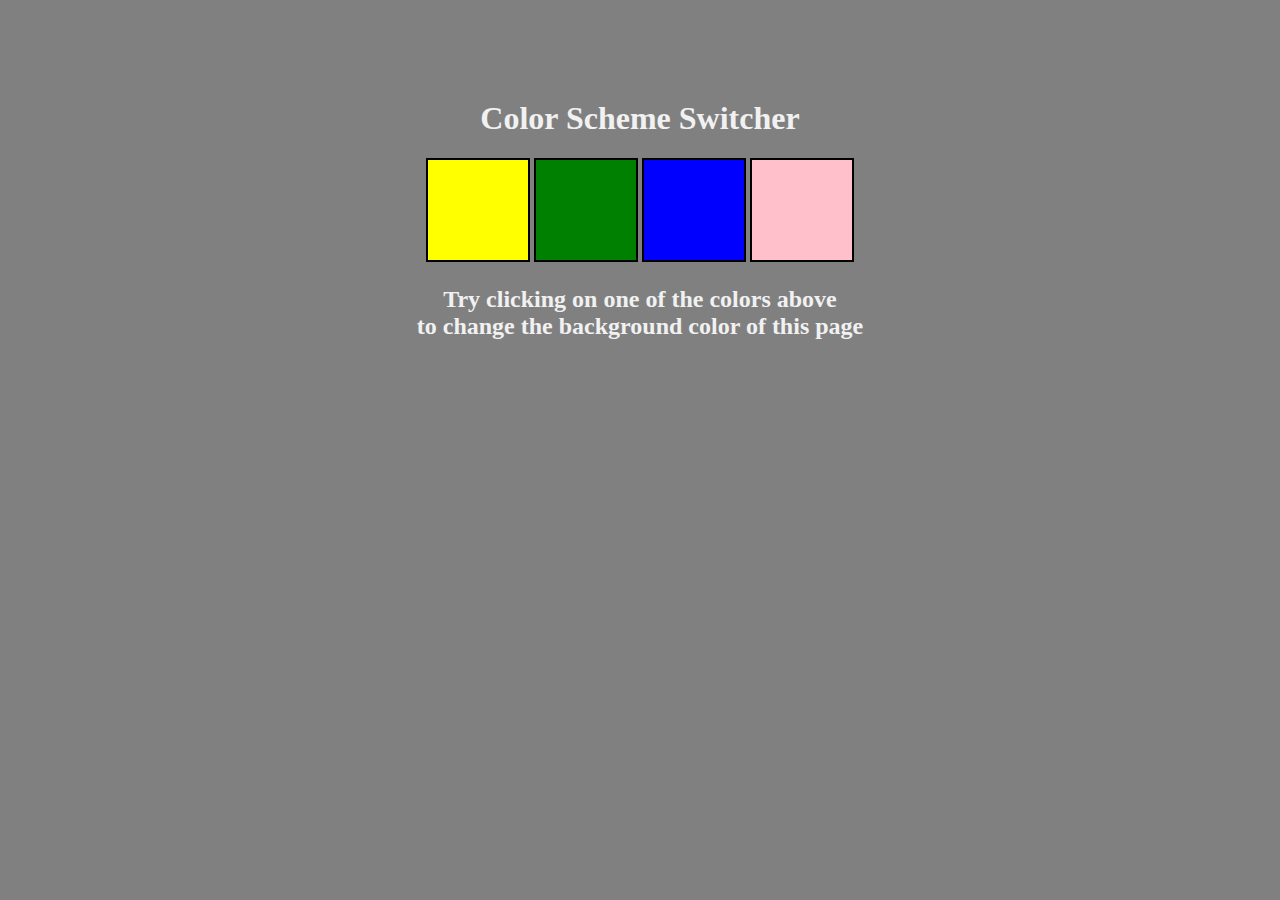
<file: 01_color_changer/index.html>
<!DOCTYPE html>
<html lang="en">
<head>
  <meta charset="UTF-8">
  <meta name="viewport" content="width=device-width, initial-scale=1.0">
  <title>Background Color Switcher</title>
  <link rel="stylesheet" href="style.css">
 
</head>
<body style="background-color: grey; color: #f1f1f1;">
  <div class="canvas">
    <h1>Color Scheme Switcher</h1>
    <span class="button" id="yellow"></span>
    <span class="button" id="green"></span>
    <span class="button" id="blue"></span>
    <span class="button" id="pink"></span>
    <h2>Try clicking on one of the colors above
      <span>to change the background color of this page</span>
    </h2>
  </div>
</body>
 <script src="index.js"></script>
</html>
</file>
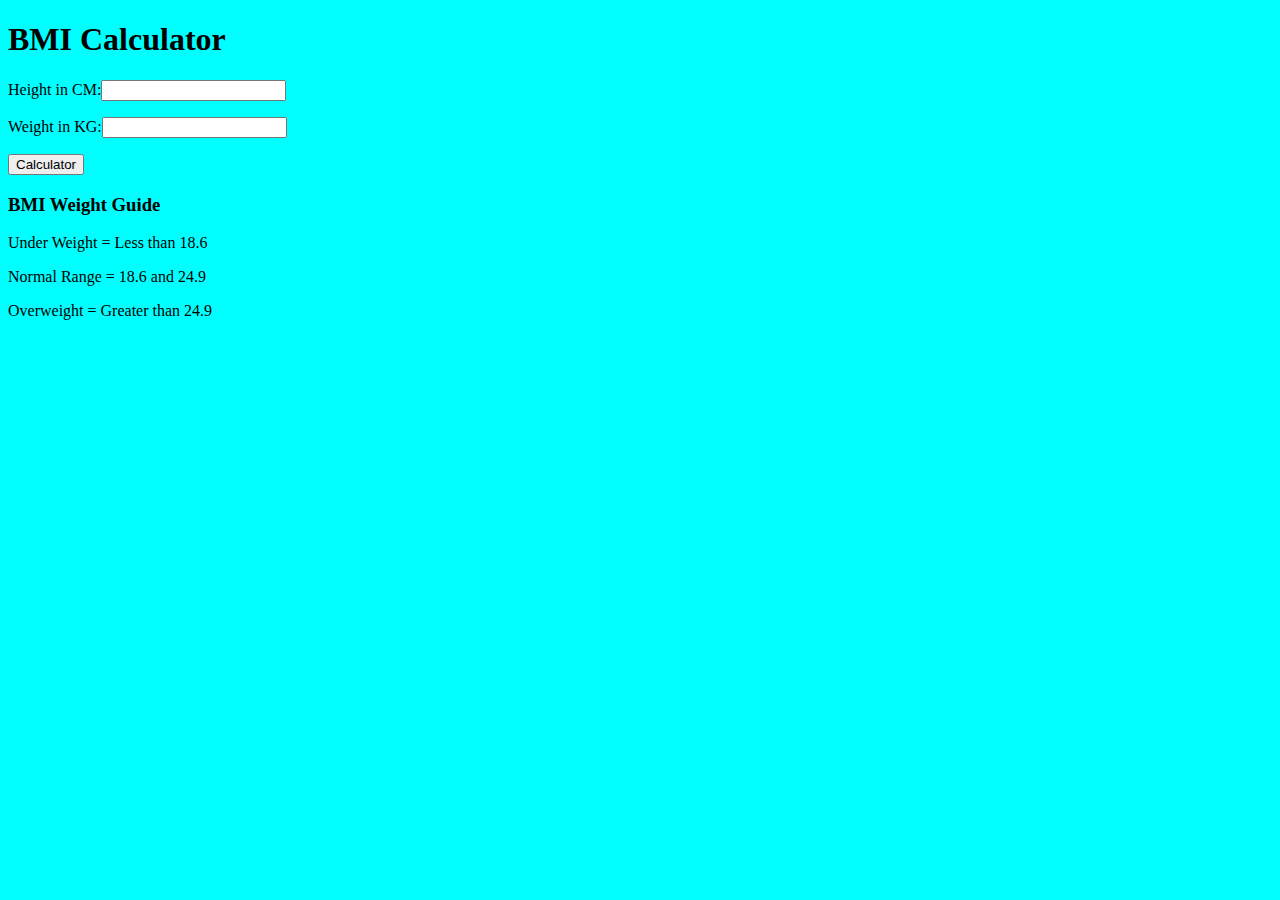
<file: 02_Bmi_calculator/index.html>
<!DOCTYPE html>
<html lang="en">
<head>
  <meta charset="UTF-8">
  <meta name="viewport" content="width=device-width, initial-scale=1.0">
  <title>BMI Calaculator</title>
  <link rel="stylesheet" href="style.css">
</head>
<body>
  <div class="container">
    <h1>BMI Calculator</h1>
    <form>
      <p><label>Height in CM:</label><input type="text" id="height"></p>
      <p><label>Weight in KG:</label><input type="text" id="weight"></p>
      <button>Calculator</button>
      <div id="results"></div>
      <div id="weight-guide">
        <h3>BMI Weight Guide</h3>
        <p>Under Weight = Less than 18.6</p>
        <p>Normal Range = 18.6 and 24.9</p>
        <p>Overweight = Greater than 24.9</p>
       
      </div>
    </form>
  </div>
</body>
<script src="index.js"></script>

</html>
</file>
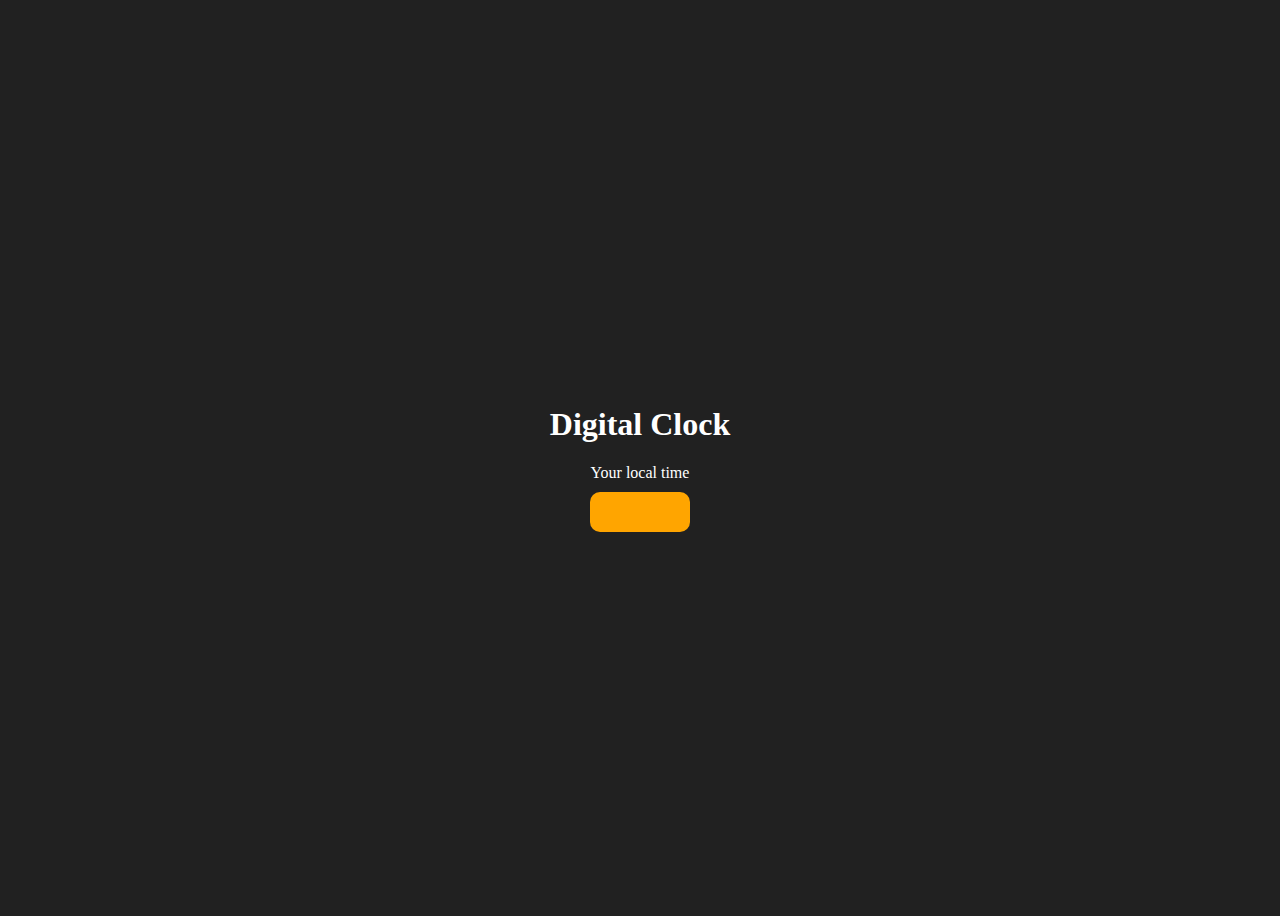
<file: 03_Digital_clock/index.html>
<!DOCTYPE html>
<html lang="en">
<head>
  <meta charset="UTF-8">
  <meta name="viewport" content="width=device-width, initial-scale=1.0">
  <title>Digital Clock</title>
  <link rel="stylesheet" href="style.css">
</head>
<body>
  <div class="center">
    <h1>Digital Clock</h1>
    <div id="banner"><span>Your local time</span></div>
    <div id="clock"></div>
  </div>
  
</body>
<script src="index.js"></script>
</html>
</file>
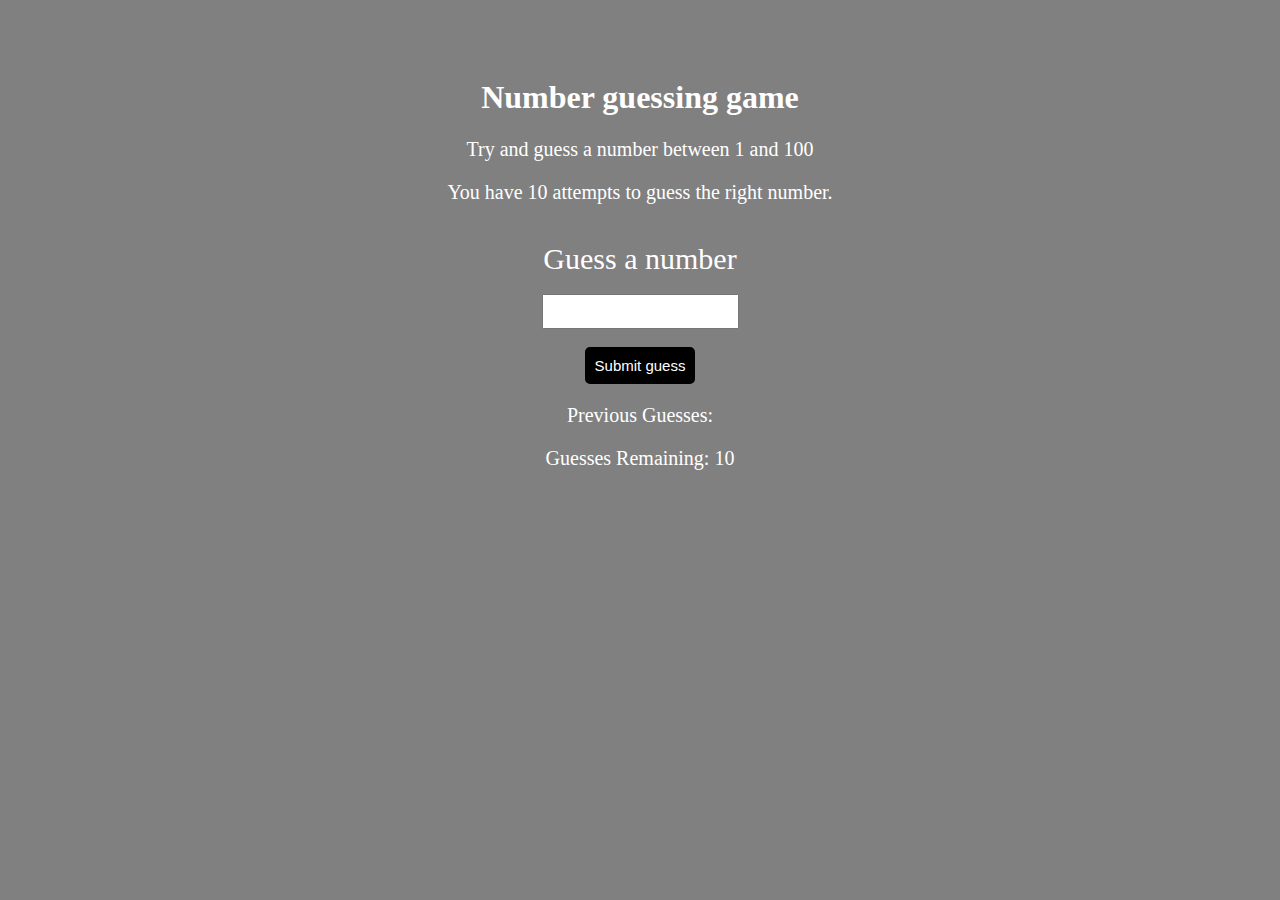
<file: 04_Guess_the_number/index.html>
<!DOCTYPE html>
<html lang="en">
<head>
  <meta charset="UTF-8">
  <meta name="viewport" content="width=device-width, initial-scale=1.0">
  <title>Number guessing</title>
  <link rel="stylesheet" href="style.css">
</head>
<body>
  <div id="wrapper">
    <h1>Number guessing game</h1>
    <p>Try and guess a number between 1 and 100</p>
    <p>You have 10 attempts to guess the right number.</p>
    <br>
    <form class="form">
      <label for="guessField" id="guess">Guess a number</label><br><br>
      <input type="text" id="guessField" class="guessField"><br><br>
      <input type="submit" id="subt" value="Submit guess" class="guessSubmit">
    </form>

    <div class="resultParas">
      <p>Previous Guesses: <span class="guesses"></span></p>
      <p>Guesses Remaining: <span class="lastResult">10</span></p>
      <p class="lowOrHi"></p>
    </div>
  </div>

</body>
<script src="index.js"></script>
</html>
</file>
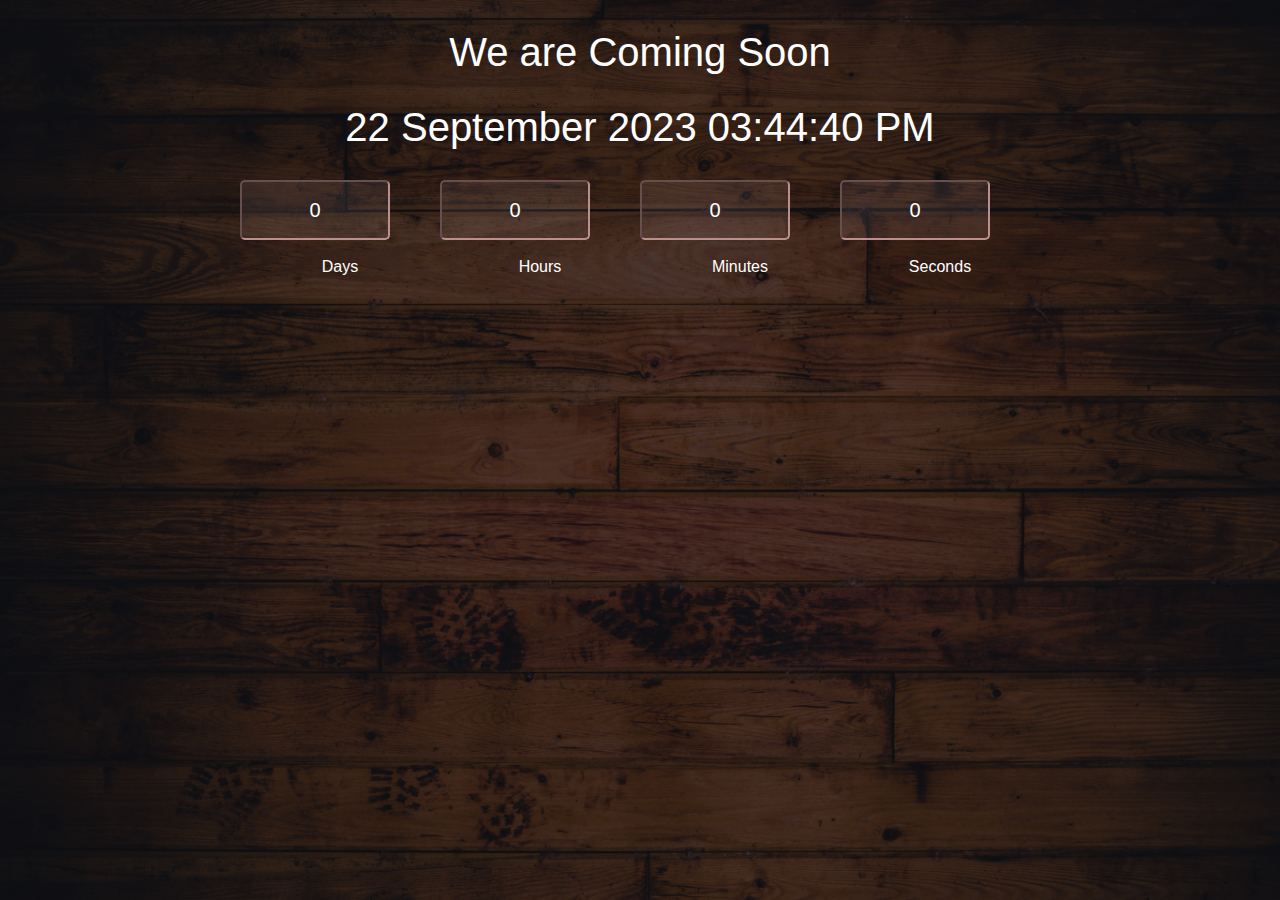
<file: 05_countdown_timer_app/index.html>
<!DOCTYPE html>
<html lang="en">
<head>
  <meta charset="UTF-8">
  <meta name="viewport" content="width=device-width, initial-scale=1.0">
  <title>Countdown Timer</title>
  <link rel="stylesheet" href="style.css">
</head>
<body>
  <div class="main">
    <div class="overlay">
      <div class="title">We are Coming Soon</div>
      <div class="title" id="end-date">22 September 2023 02:00 PM</div>
      <div class="col">
        <div>
          <input type="text" readonly value="0"> 
          <br/>
          <label for="">Days</label>
        </div>
        <div>
          <input type="text" readonly value="0">
          <br/>
          <label for="">Hours</label>
        </div>
        <div>
          <input type="text" readonly value="0">
          <br/> 
          <label for="">Minutes</label>
        </div>
        <div>
          <input type="text" readonly value="0"> 
          <br/>
          <label for="">Seconds</label>
        </div>

      </div>
    </div>

  </div>

  
</body>
<script src="script.js"></script>
</html>
</file>
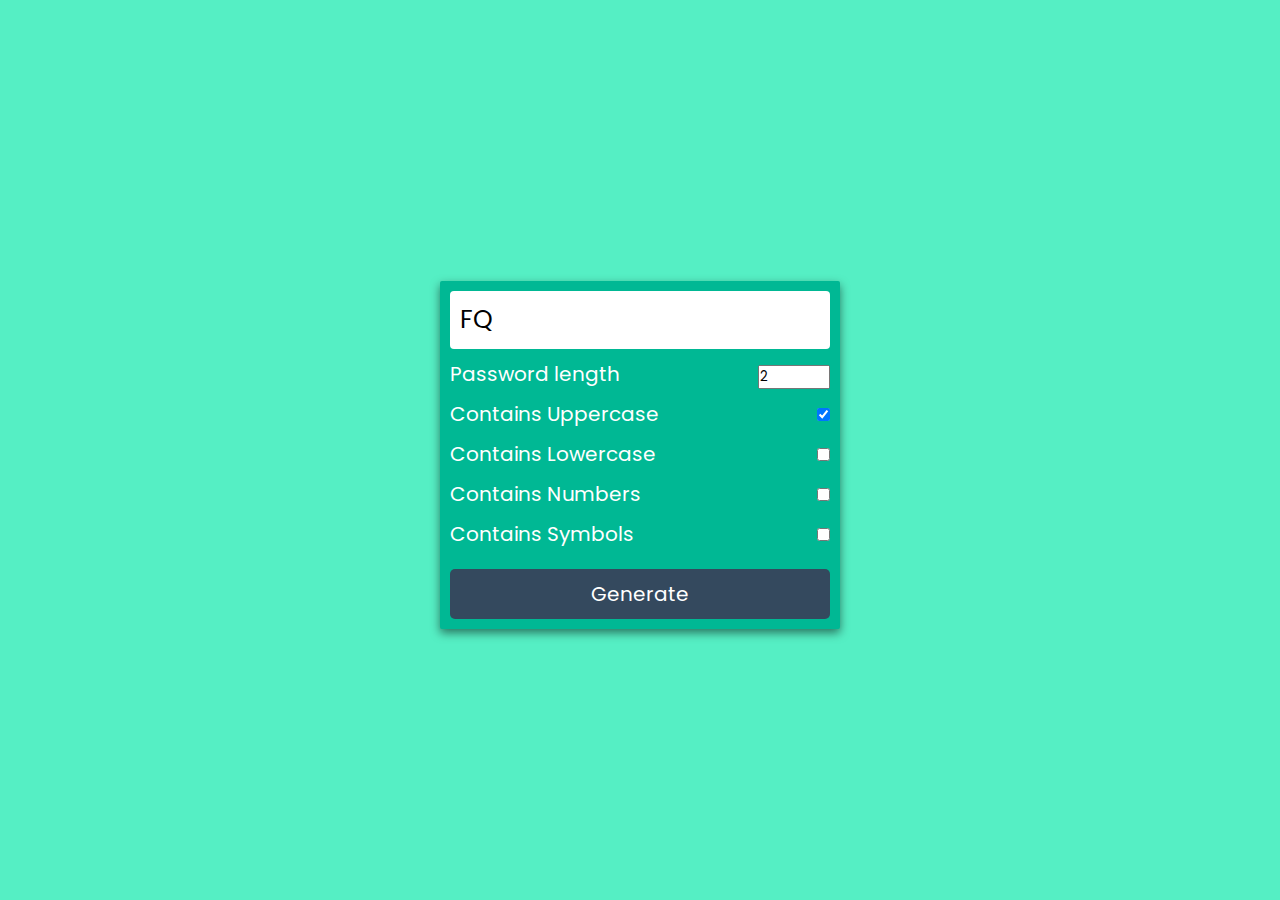
<file: 07_Password_generator/index.html>
<!DOCTYPE html>
<html lang="en">
<head>
  <meta charset="UTF-8">
  <meta name="viewport" content="width=device-width, initial-scale=1.0">
  <title>Random password generator</title>
  <link rel="stylesheet" href="style.css">
</head>
<body>
  <div class="main">
    <div class="box">
      <span id="pass-box">Testing</span>
      <div class="row">
        <div class="left">
          Password length
        </div>
        <div class="right">
          <input type="number" name="" id="total-char" max="30" min="2" value="2"/>
        </div>
      </div>
      <div class="row">
        <label for="upper-case">
          <div class="left">
            Contains Uppercase
          </div>
        </label>
        <div class="right">
          <input type="checkbox" name="" id="upper-case" checked/>
        </div>
      </div>
      <div class="row">
        <label for="lower-case">
          <div class="left">
            Contains Lowercase
          </div>
        </label>
        <div class="right">
          <input type="checkbox" name="" id="lower-case" />
        </div>
      </div>
      <div class="row">
        <label for="lower-case">
          <div class="left">
            Contains Numbers
          </div>
        </label>
        <div class="right">
          <input type="checkbox" name="" id="numbers" />
        </div>
      </div>
      <div class="row">
        <label for="symbols">
          <div class="left">
            Contains Symbols
          </div>
        </label>
        <div class="right">
          <input type="checkbox" name="" id="symbols" />
        </div>
      </div>
      <div class="row">
        <button id="btn">
          Generate
        </button>
      </div>
    </div>
  </div>
</body>
<script src="script.js"></script>
</html>
</file>
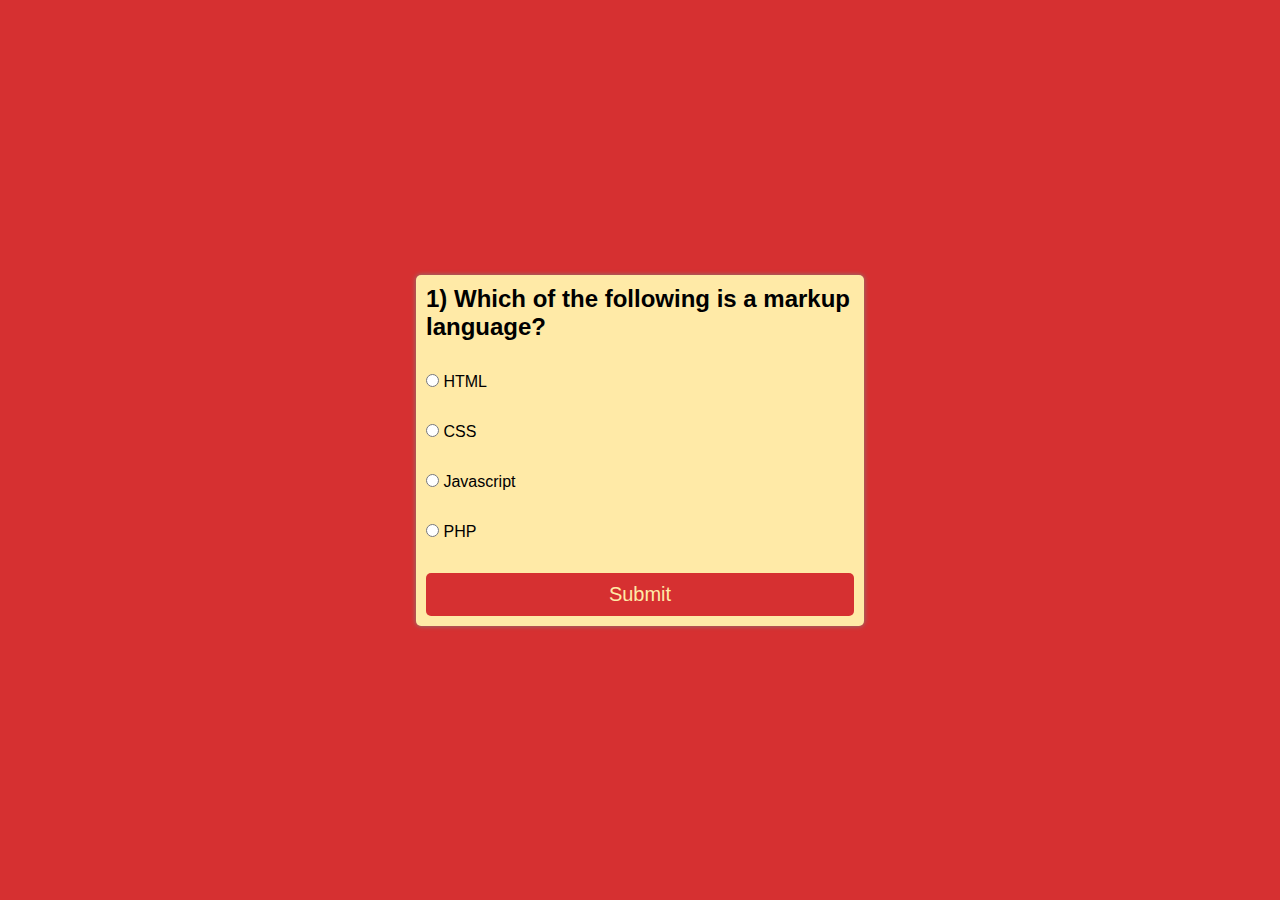
<file: 08_Quiz_app/index.html>
<!DOCTYPE html>
<html lang="en">
<head>
  <meta charset="UTF-8">
  <meta name="viewport" content="width=device-width, initial-scale=1.0">
  <title>Quiz App</title>
  <link rel="stylesheet" href="style.css">
</head>
<body>
  <div class="main">
    <div id="box">
      <h2 id="quesBox">This is dumy questions</h2>
      <div class="row">
        <input class="options" id="option1" type="radio" value="a" name="option">
        <label for="">Option 1</label>
      </div>
 
      <div class="row">
        <input class="options" id="option2" type="radio" value="b" name="option">
        <label for="">Option 2</label>
      </div>

      <div class="row">
        <input class="options" id="option3" type="radio" value="c" name="option">
        <label for="">Option 3</label>
      </div>

      <div class="row">
      <input class="options" id="option4" type="radio" value="d" name="option">
      <label for="">Option 4</label>
      </div>

     <button class="btn" onclick="submitQuiz()">
      Submit
    </button>
    </div>
  </div>
  
</body>
<script src="script.js"></script>
</html>
</file>
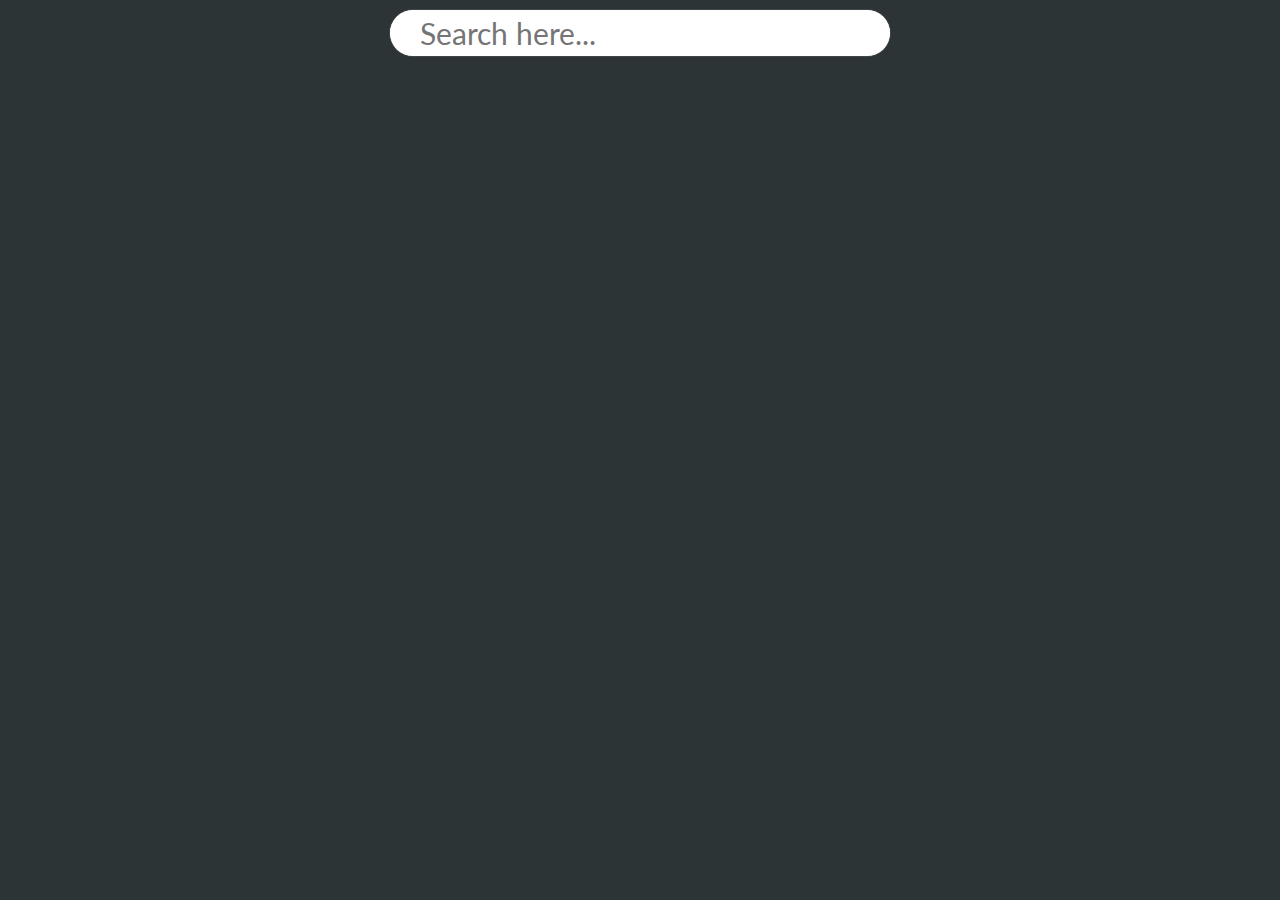
<file: 10_Movie_search_app/index.html>
<!DOCTYPE html>
<html lang="en">
<head>
  <meta charset="UTF-8">
  <meta name="viewport" content="width=device-width, initial-scale=1.0">
  <title>Movie Search App</title>
  <link rel="stylesheet" href="style.css">
</head>
<body>
  <div class="main">
    <div class="row" style="justify-content: center;">
      <input type="search" id="search" autofocus autocomplete="off" placeholder="Search here...">
    </div>
    <div class="row" id="movie-box">
      <!-- <div class="box">
        <img src="https://picsum.photos/seed/picsum/400/500" alt="">
        <div class="overlay">
          <div class="title">
            <h2>Title</h2>
            <span> 9.5 </span>
          </div>
          <h3>Overview:</h3>
          <p>Lorem ipsum dolor sit amet consectetur adipisicing elit. Eos deserunt blanditiis ut error. Ab nostrum numquam, magnam aperiam nemo odio.</p>
        </div>
      </div> -->
      <!-- <div class="box">
        <img src="https://picsum.photos/seed/picsum/400/500" alt="">
        <div class="overlay">
          <div class="title">
            <h2>Title</h2>
            <span> 9.5 </span>
          </div>
          <h3>Overview:</h3>
          <p>Lorem ipsum dolor sit amet consectetur adipisicing elit. Eos deserunt blanditiis ut error. Ab nostrum numquam, magnam aperiam nemo odio.</p>
        </div>
      </div> -->
      <!-- <div class="box">
        <img src="https://picsum.photos/seed/picsum/400/500" alt="">
        <div class="overlay">
          <div class="title">
            <h2>Title</h2>
            <span> 9.5 </span>
          </div>
          <h3>Overview:</h3>
          <p>Lorem ipsum dolor sit amet consectetur adipisicing elit. Eos deserunt blanditiis ut error. Ab nostrum numquam, magnam aperiam nemo odio.</p>
        </div>
      </div>
      <div class="box">
        <img src="https://picsum.photos/seed/picsum/400/500" alt="">
        <div class="overlay">
          <div class="title">
            <h2>Title</h2>
            <span> 9.5 </span>
          </div>
          <h3>Overview:</h3>
          <p>Lorem ipsum dolor sit amet consectetur adipisicing elit. Eos deserunt blanditiis ut error. Ab nostrum numquam, magnam aperiam nemo odio.</p>
        </div>
      </div> -->

    </div>
  </div>
  
</body>
<script src="script.js"></script>
</html>
</file>
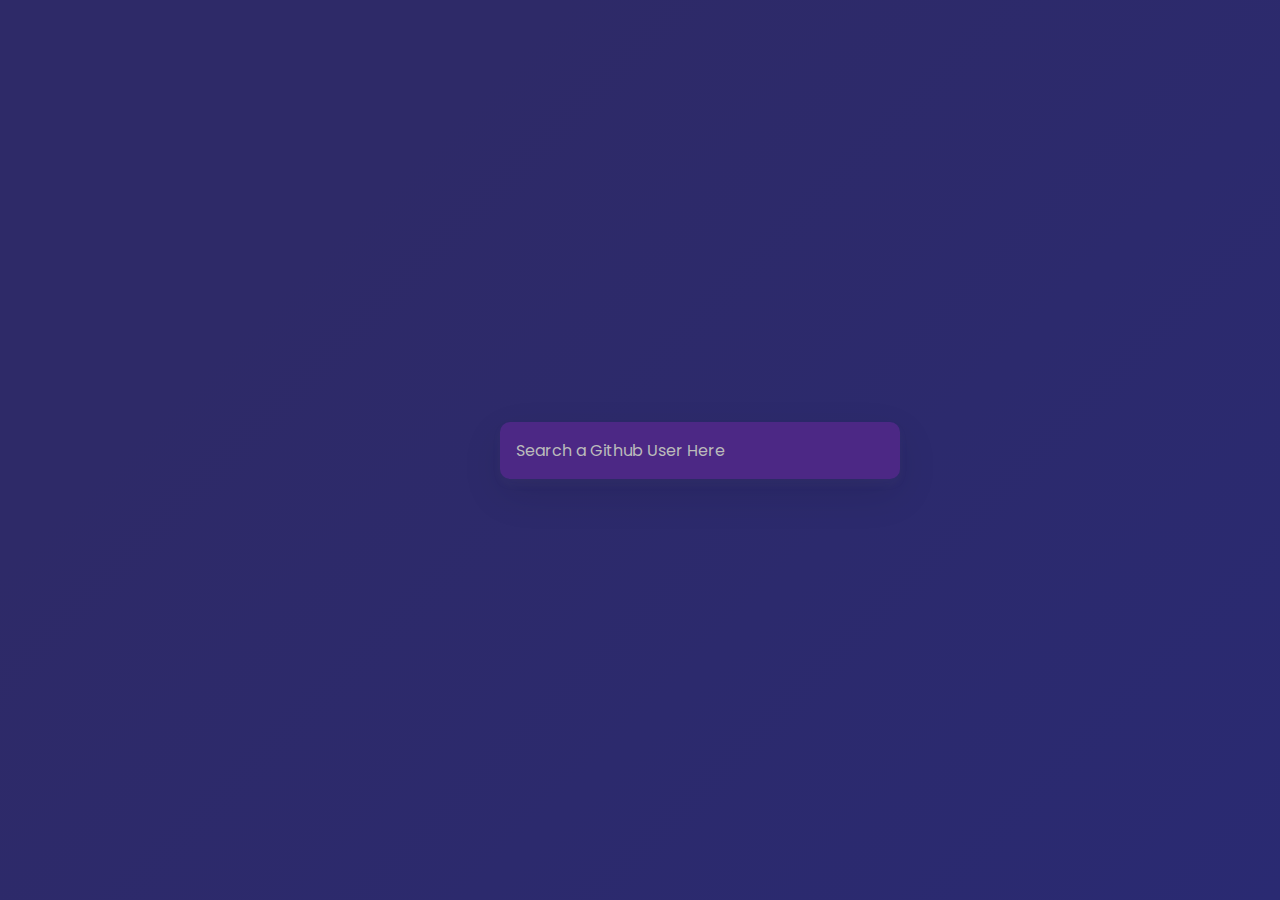
<file: 11_Github_profile_app/index.html>
<!DOCTYPE html>
<html lang="en">
<head>
  <meta charset="UTF-8">
  <meta name="viewport" content="width=device-width, initial-scale=1.0">
  <title>Github Profile App</title>
  <link rel="stylesheet" href="style.css">
</head>
<body>
  <form id="form" onsubmit="return formSubmit()">
 <input type="text" id="search" autofocus placeholder="Search a Github User Here"/>
 <main id="main">
  <!-- <div class="card">
    <div>
      <img class="avatar" src="https://picsum.photos/200" alt="Florin Pop">
    </div>
    <div class="user-info">
      <h2>Name</h2>
      <p>Bio</p>

      <ul class="info">
        <li>###<strong>Followers</strong></li>
        <li>###<strong>Following</strong></li>
        <li>###<strong>Repos</strong></li>
      </ul>

      <div id="repos">
        <a class="repo" href="#" target="_blank">Repo 1</a>
        <a class="repo" href="#" target="_blank">Repo 2</a>
        <a class="repo" href="#" target="_blank">Repo 3</a>
      </div>
    </div>
  </div> -->
 </main>

  </form>
  
</body>
<script src="script.js"></script>
</html>
</file>
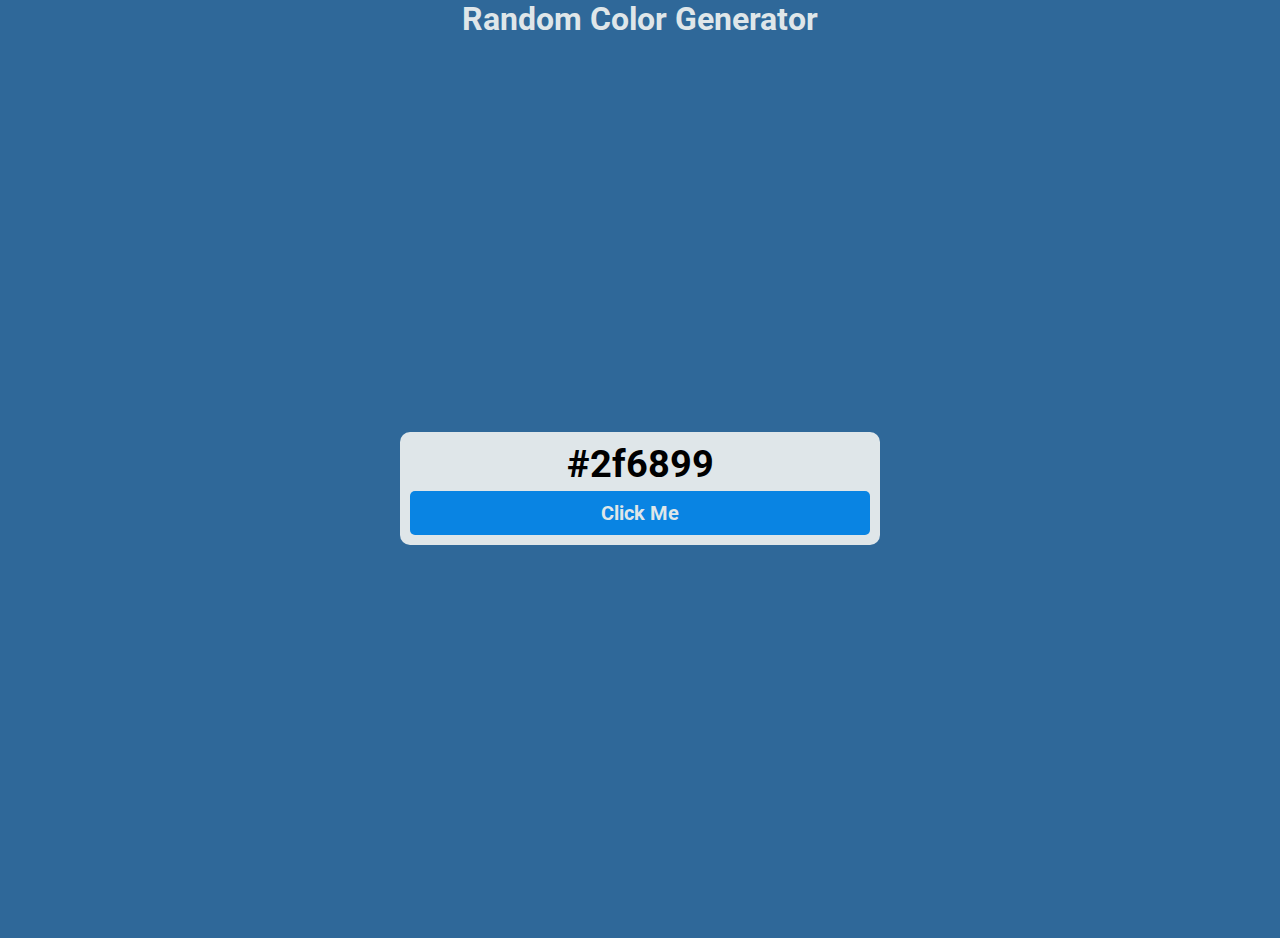
<file: 12_random_color_generator/index.html>
<!DOCTYPE html>
<html lang="en">
<head>
  <meta charset="UTF-8">
  <meta name="viewport" content="width=device-width, initial-scale=1.0">
  <title>Random Color Generator</title>
  <link rel="stylesheet" href="style.css">
</head>
<body>
  <h1 style="text-align: center; color: #dfe6e9;">Random Color Generator</h1>
  <div class="main">
    <div class="container">
      <h2 id="color-code"></h2>
      <button id="btn">Click Me</button>

    </div>
  </div>
  

</body>
<script src="script.js"></script>
</html>
</file>
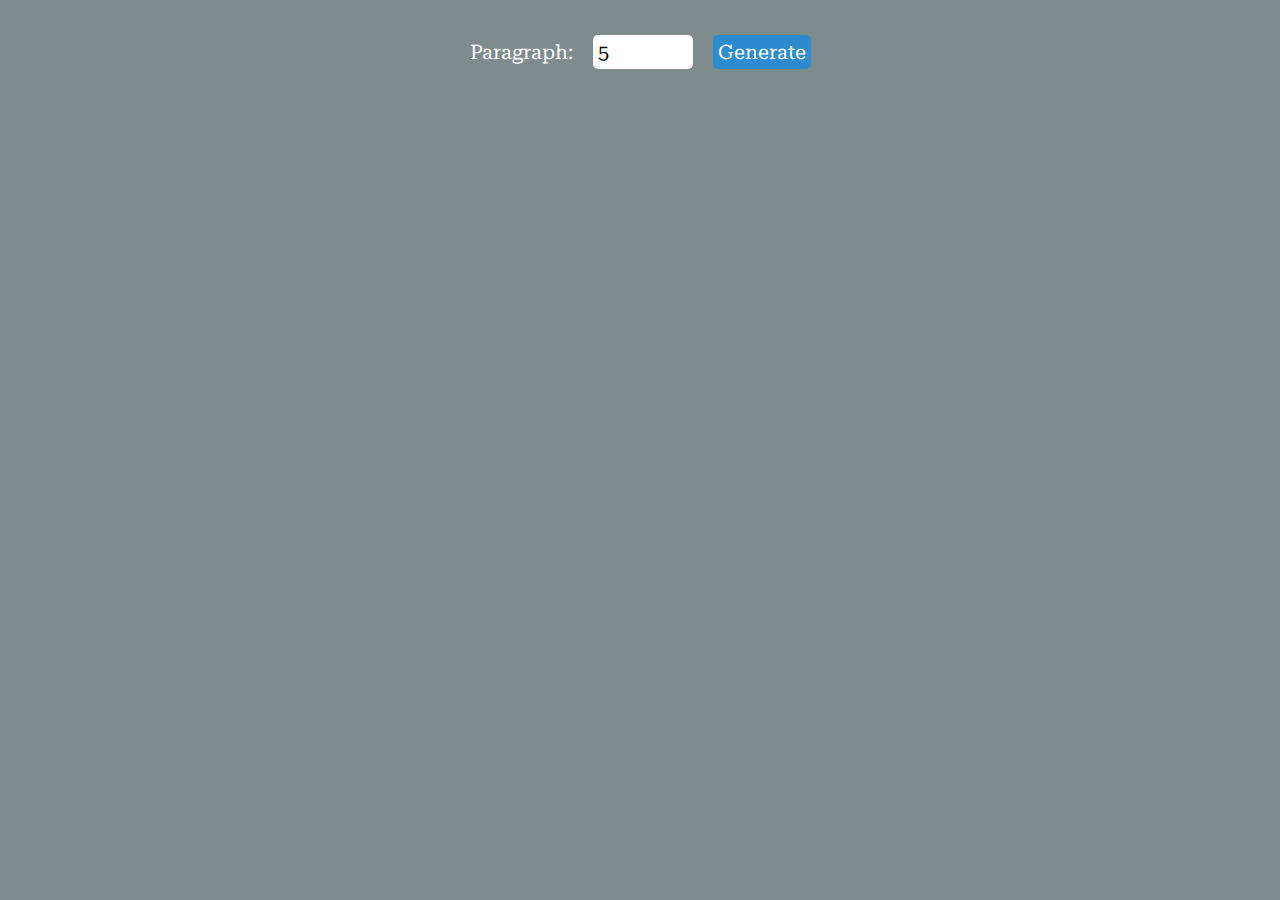
<file: 14_Random_paragrapgh_generator/index.html>
<!DOCTYPE html>
<html lang="en">
<head>
  <meta charset="UTF-8">
  <meta name="viewport" content="width=device-width, initial-scale=1.0">
  <title>Random paragraph generator</title>
  <link rel="stylesheet" href="style.css">
</head>
<body>
  <div id="main">
    <div class="row">
      <div>
        Paragraph:
      </div>
      <div>
        <input type="number" value="5" id="items">
      </div>
      <div>
        <button onclick="generate()">Generate</button>
      </div>
    </div>
    <div class="row" style="display: block;" id="data">

    </div>
  </div>
  
</body>
<script src="script.js"></script>
</html>
</file>
<file: 01_color_changer/style.css>
html {
  margin: 0;
}

span {
  display: block;
}
.canvas {
  margin: 100px auto 100px;
  width: 90%;
  text-align: center;
}

.button {
  width: 100px;
  height: 100px;
  border: solid black 2px;
  display: inline-block;
}

#yellow {
  background: yellow;
}

#green {
  background: green;
}
#blue {
  background: blue;
}
#pink {
  background: pink;
}
</file>
<file: 02_Bmi_calculator/style.css>
body{
  background-color: aqua;
}
</file>
<file: 03_Digital_clock/style.css>
body{
  background-color: #212121;
  color: #fff;
}
.center{
  display: flex;
  height: 100vh;
  justify-content: center;
  align-items: center;
  flex-direction: column;
}
#clock{
  font-size: 40px;
  background-color: orange;
  padding: 20px 50px;
  margin-top: 10px;
  border-radius: 10px;
}
</file>
<file: 04_Guess_the_number/style.css>
body{
  background-color: grey;
  color: #fff;
  font-family: 'Times New Roman';
}
p{
  font-size: 20px;
}

#wrapper{
  text-align: center;
  padding: 50px 50px;
}

#guess{
  font-size: 30px;
}

#guessField{
  padding: 8px;
}

#subt{
  font-size: 15px;
  border: 2px solid black;
  border-radius: 5px;
  padding: 8px;
  background-color: black;
  color: #fff;
}
</file>
<file: 05_countdown_timer_app/style.css>
*{
  margin: 0;
  padding: 0;
  box-sizing: border-box;
  font-family: 'Roboto',sans-serif
}

@import url('https://fonts.googleapis.com/css2?family=Roboto:wght@300&display=swap');

.main{
  width: 100%;
  height: 100vh;
  background: url('images/img.jpg') center center;
  background-size: cover;
}

.overlay{
  width: 100%;
  height: 100%;
  background-color: rgba(0, 0, 0, 0.7);
  display: flex;
  flex-direction: column;
  color: white;
}

.title{
  margin-top: 30px;
  color: white;
  text-align: center;
  font-size: 2.5rem;
}

.col{
  width: 1000px;
  margin: 30px auto;
  display: flex;
  /* text-align: center; */
  justify-content: center;
  color: white;
}
.col div{
  width: 200px;
  text-align: center;
}

input{
  width: 75%;
  height: 60px;
  display: block;
  background-color: rgba(235, 195, 195, 0.09);
  border-color: rosybrown;
  border-radius: 5px;
  color: white;
  text-align: center;
  font-size: 20px;

}
</file>
<file: 07_Password_generator/style.css>
@import url('https://fonts.googleapis.com/css2?family=poppins:wght@300&display=swap');
* {
    padding: 0;
    margin: 0;
    box-sizing: border-box;
    font-family: 'poppins', sans-serif;
}

input:focus-visible {
    outline: 0;
}

.main {
    background-color: #55efc4;
    min-height: 100vh;
    display: flex;
    justify-content: center;
    align-items: center;
}

.box {
    min-width: 400px;
    padding: 10px;
    box-shadow: 0 4px 10px rgb(0 0 0 / 50%);
    background: #00b894;
    border-radius: 2px;
    margin-top: 10px;
}

#pass-box {
    width: 100%;
    display: block;
    background-color: white;
    font-size: 25px;
    padding: 10px;
    border-radius: 4px;
}

.row {
    width: 100%;
    display: flex;
    margin-top: 10px;
    justify-content: space-between;
    color: white;
    font-size: 20px;
}

label {
    user-select: none;
}

#btn {
    width: 100%;
    font-size: 20px;
    outline: 0;
    border: 0;
    padding: 10px;
    background-color: #34495e;
    color: white;
    margin-top: 10px;
    border-radius: 5px;
}
</file>
<file: 08_Quiz_app/style.css>
*{
  margin: 0;
  padding: 0;
  box-sizing: border-box;
}
@import url('https://fonts.googleapis.com/css2?family=Roboto&display=swap');

body{
  background-color: #d63031;
  font-family: 'Roboto', sans-serif;
}

.main{
  width: 100%;
  height: 100vh;
  display: flex;
  justify-content: center;
  align-items: center;
  flex-direction: column;
}
#box{
  width: 35%;
  box-shadow: 0px 0px 5px gray;
  background-color:#ffeaa7;
  border-radius: 5px;
  padding: 10px;
}

.heading{
  align-items: center;
}

.row{
  width: 100%;
  margin: 2rem;
  margin-left: 0;
}

.btn{
  width: 100%;
  padding: 10px;
  font-size: 20px;
  color: #ffeaa7;
  border: none;
  border-radius: 5px;
  background-color: #d63031;
}
</file>
<file: 10_Movie_search_app/style.css>
@import url('https://fonts.googleapis.com/css2?family=Lato:wght@300&display=swap');

*{
  margin: 0;
  padding: 0;
  box-sizing: border-box;
  font-family: 'Lato', sans-serif;
}

.main{
  width: 100%;
  min-height: 100vh;
  background-color: #2d3436;
  color: #fff;

}

.row{
  display: flex;
  flex-wrap: wrap;
  justify-content: space-between;
}

.box{
  padding: 10px;
  width: 25%;
  flex-basis: 25%;
  height: 400px;
  border-radius: 5px;
  overflow: hidden;
  position: relative;
}

.box img{
  width: 100%;
  height: 100%;
  box-shadow: 0 4px 5px rgba(0 0 0/ 20%);
}

.box .overlay{
  width: 100%;
  max-height: 100%;
  min-height: auto;
  position: absolute;
  bottom: -100%;
  font-weight: bold;
  padding: 20px;
  border-radius: 10px 10px 0px 0px;
  left: 0;
  transition: 0.5s;
  background-color: white;
  color: black;
}

.box span{
  color: orange;
  display: inline-block;
  font-weight: bold;
  font-size: 25px;
}

.title {
  width: 100%;
  display: flex;
  justify-content: space-between;
}

.box:hover .overlay {
  bottom: 0%;
}

.overlay h2 {
  margin-bottom: 10px;
}

#search {
  width: 500px;
  padding: 5px 30px;
  background-color: rgba(52, 73, 94, 0.7);
  outline: none;
  border: none;
  box-shadow: 0px 0px 1px white;
  color: White;
  margin-top: 10px;
  font-size: 30px;
  border-radius: 25px;
  transition: 1s;
  margin-bottom: 15px;
}

#search:focus {
  background-color: white;
  color: black;
}
</file>
<file: 11_Github_profile_app/style.css>
@import url("https://fonts.googleapis.com/css2?family=Poppins:wght@200;400;600&display=swap");
* {
    box-sizing: border-box;
    padding: 0;
    margin: 0;
}

body {
    background-color: #2a2a72;
    background-image: linear-gradient(315deg, #2a2a72 0%, #2e2a68 74%);
    display: flex;
    flex-direction: column;
    align-items: center;
    justify-content: center;
    font-family: "Poppins", sans-serif;
    margin: 0;
    min-height: 100vh;
}

input {
    background-color: #4c2885;
    border-radius: 10px;
    border: none;
    box-shadow: 0 5px 10px rgba(154, 160, 185, 0.05), 0 15px 40px rgba(0, 0, 0, 0.1);
    color: white;
    font-family: inherit;
    font-size: 1rem;
    padding: 1rem;
    margin-bottom: 2rem;
    width: 400px;
    margin: 15%;
}

input::placeholder {
    color: #bbb;
}

input:focus {
    outline: none;
}

.card {
    background-color: #4c2885;
    background-image: linear-gradient(315deg, #4c2885 0%, #4c11ac 100%);
    border-radius: 20px;
    box-shadow: 0 5px 10px rgba(154, 160, 185, 0.05), 0 15px 40px rgba(0, 0, 0, 0.1);
    display: flex;
    padding: 3rem;
    max-width: 800px;
}

.avatar {
    border: 10px solid #2a2a72;
    border-radius: 50%;
    height: 150px;
    width: 150px;
}

.user-info {
    color: #eee;
    margin-left: 2rem;
}

.user-info h2 {
    margin-top: 0;
}

.user-info ul {
    display: flex;
    justify-content: space-between;
    list-style-type: none;
    padding: 0;
    max-width: 400px;
}

.user-info ul li {
    display: flex;
    margin-right: 10px;
    align-items: center;
}

.user-info ul li strong {
    font-size: 0.9rem;
    margin-left: 0.5rem;
}

.repo {
    background-color: #2a2a72;
    border-radius: 5px;
    display: inline-block;
    color: white;
    font-size: 0.7rem;
    padding: 0.25rem 0.5rem;
    margin-right: 0.5rem;
    margin-bottom: 0.5rem;
    text-decoration: none;
}
</file>
<file: 12_random_color_generator/style.css>
@import url('https://fonts.googleapis.com/css2?family=Roboto:wght@300&display=swap');

*{
  margin: 0;
  padding: 0;
  box-sizing: border-box;
  font-family: 'Roboto', sans-serif;;
}

body{
  /* background-color: #0984e3; */
  transition: 2s;
}
.main{
  width: 100%;
  height: 100vh;
  display: flex;
  justify-content: center;
  align-items: center;
}
.container{
  width: 30rem;
  /* height: 10rem; */
  background-color: #dfe6e9;
  padding: 10px;
  border-radius: 10px;
  font-size: 25px;
  text-align: center;
}
 button{
  width: 100%;
  background-color: #0984e3;
  color: #dfe6e9;
  display: block;
  font-size: 20px;
  padding: 10px;
  border: none;
  border-radius: 5px;
  margin-top: 5px;
  font-weight: 700;
 }
</file>
<file: 14_Random_paragrapgh_generator/style.css>
@import url('https://fonts.googleapis.com/css2?family=Roboto+Serif:opsz@8..144&display=swap');

*{
  margin: 0;
  padding: 0;
  box-sizing: border-box;
  font-family: 'Roboto Serif', serif;
}

#main {
  width: 100%;
  min-height: 100vh;
  display: flex;
  flex-direction: column;
  justify-content: start;
  align-items: center;
  background-color: #7f8c8d;
  color: #fff;
}

.row {
  width: 1000px;
  display: flex;
  flex-direction: row;
  justify-content: center;
  align-items: center;
  padding: 10px;
  font-size: 20px;
  margin-top: 15px;
}

.row div {
  padding: 10px;
}

.row input {
  width: 100px;
  padding: 5px;
  border-radius: 5px;
  border: 0;
  font-size: 20px;
  box-shadow: 0px 0px 2px grey;
}

.row button {
  background-color: #2d8ccf;
  padding: 5px;
  border-radius: 5px;
  border: 0;
  font-size: 20px;
  border-radius: 5px;
  color: white;
  outline: none;
  border: none;
}

.row p {
  margin-top: 10px;
  font-size: 16px;
  text-align: justify;
}
</file>
